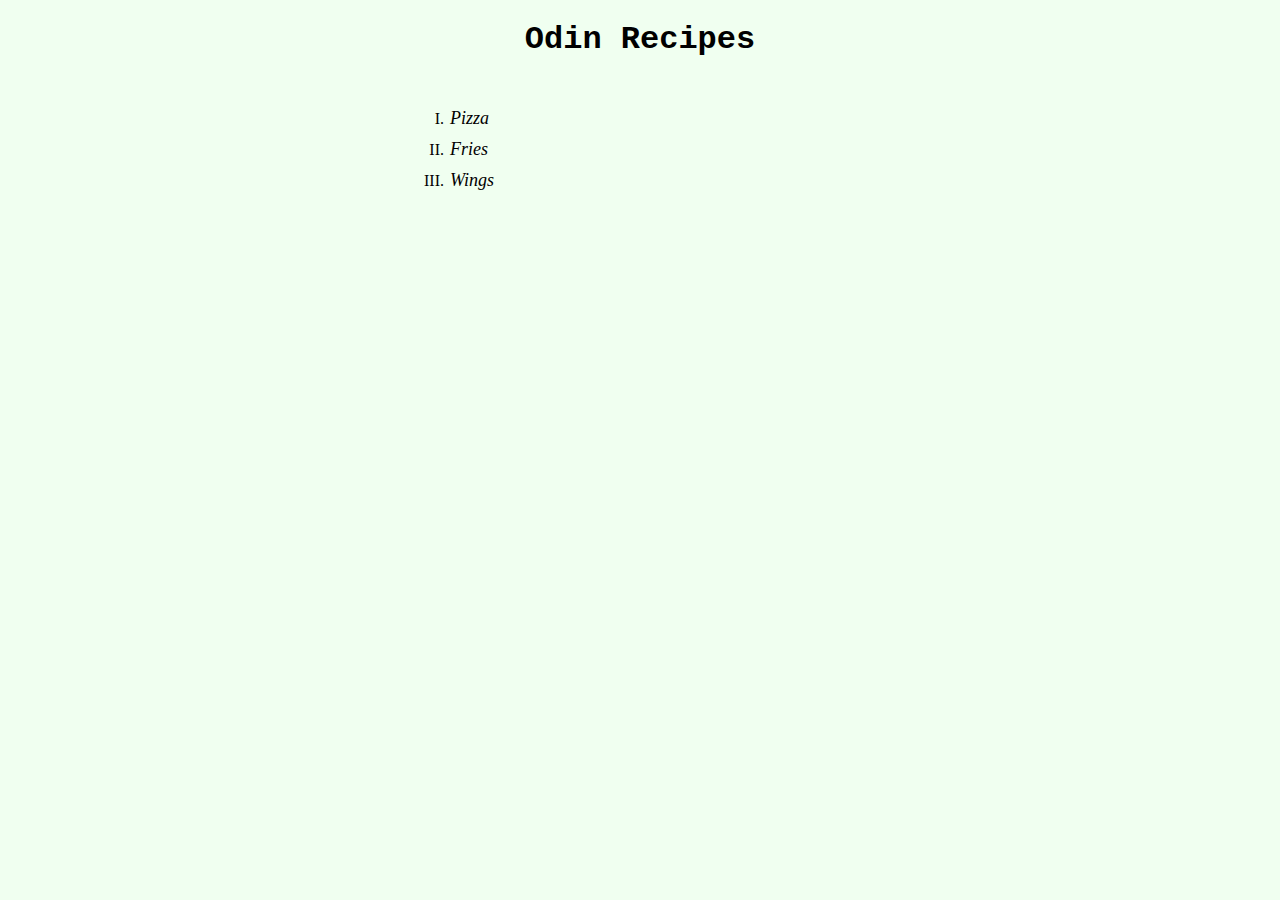
<file: index.html>
<!DOCTYPE html>
<html lang="en">
<head>
    <meta charset="UTF-8">
    <title>Odin-Recipes</title>
    <link rel="stylesheet" href="index.css">
</head>
<body>
    <h1>Odin Recipes</h1>
    <ol>
        <li><a href="recipes/pizza.html">Pizza</a></li>
        <li><a href="recipes/fries.html">Fries</a></li>
        <li><a href="recipes/wings.html">Wings</a></li>
    </ol>
</body>
</html>
</file>
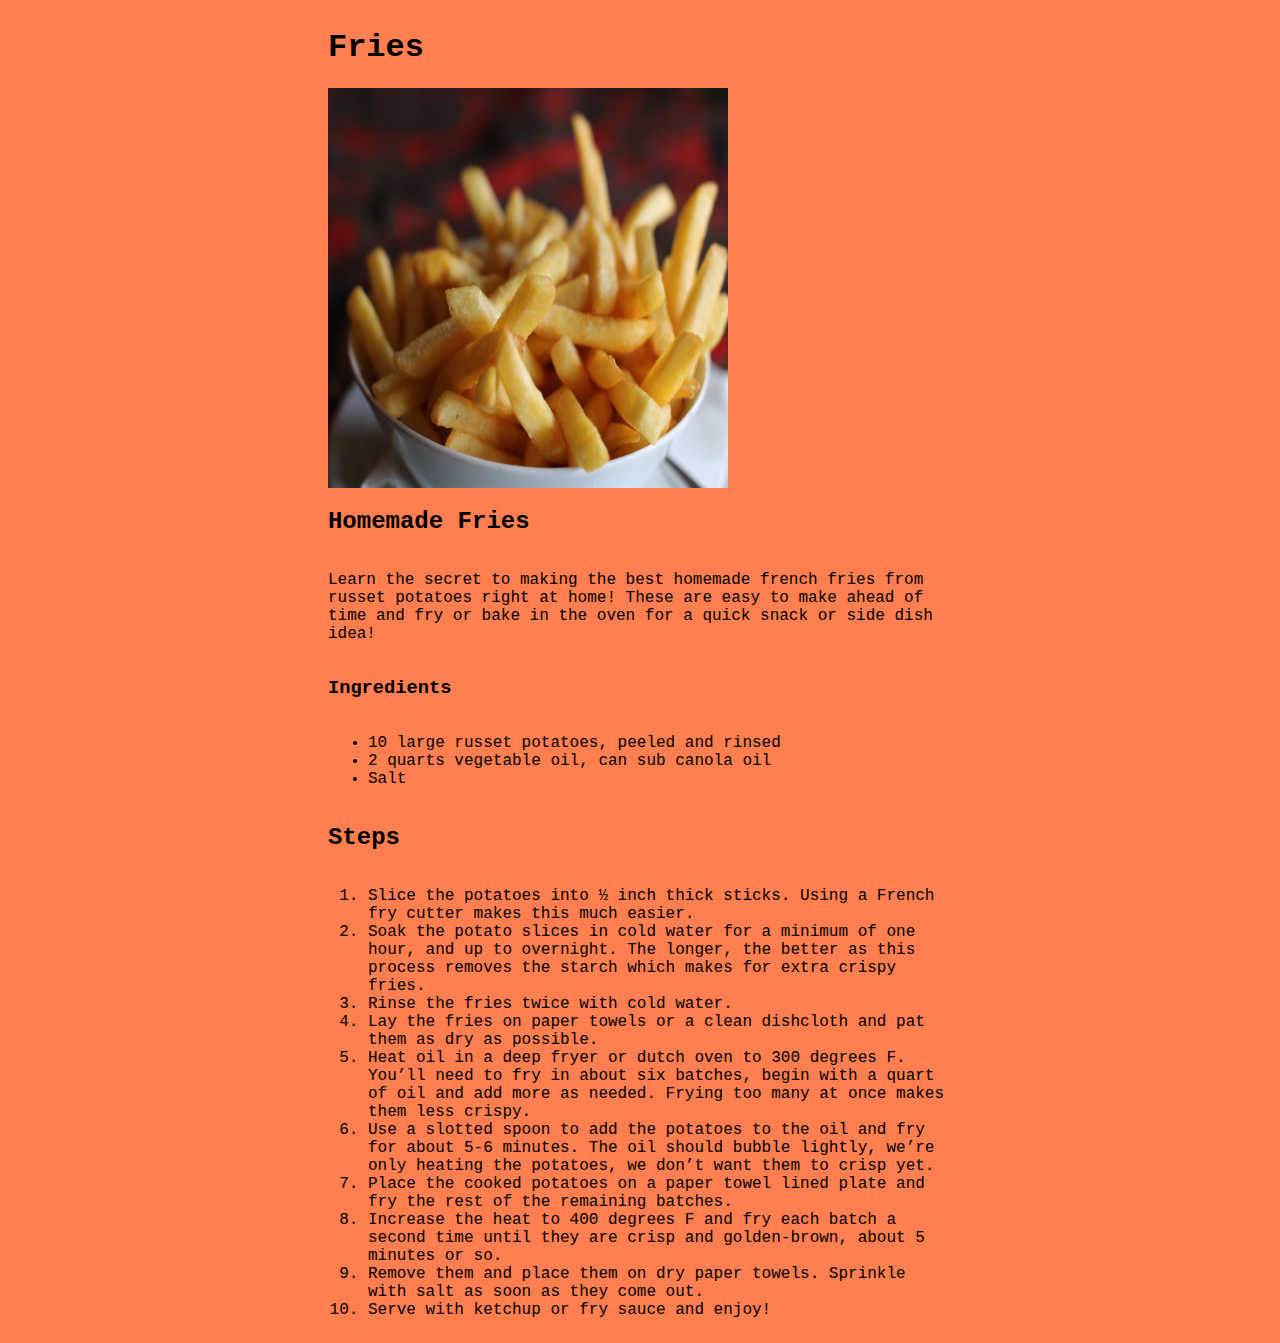
<file: recipes/fries.html>
<!DOCTYPE html>
<html lang="en">
<head>
    <meta charset="UTF-8">
    <link rel="stylesheet" href="recipes-style.css">
    <title>Fries</title>
</head>
<body>
    <div class="wrapper">
        <h1>Fries</h1>
        <img src="../images/fries.jpg" alt="Fries in a basket">
        <h2>Homemade Fries</h2>
        <p>Learn the secret to making the best homemade french fries from russet potatoes right at home! These are easy to make ahead of time and fry or bake in the oven for a quick snack or side dish idea!</p>
        <h3>Ingredients</h3>
        <ul>
            <li>10 large russet potatoes, peeled and rinsed</li>
            <li>2 quarts vegetable oil, can sub canola oil</li>
            <li>Salt</li>
        </ul>
        <h2>Steps</h2>
        <ol>
            <li>Slice the potatoes into ½ inch thick sticks. Using a French fry cutter makes this much easier.</li>
            <li>Soak the potato slices in cold water for a minimum of one hour, and up to overnight. The longer, the better as this process removes the starch which makes for extra crispy fries.</li>
            <li>Rinse the fries twice with cold water.</li>
            <li>Lay the fries on paper towels or a clean dishcloth and pat them as dry as possible.</li>
            <li>Heat oil in a deep fryer or dutch oven to 300 degrees F. You’ll need to fry in about six batches, begin with a quart of oil and add more as needed. Frying too many at once makes them less crispy.
            </li>
            <li>Use a slotted spoon to add the potatoes to the oil and fry for about 5-6 minutes. The oil should bubble lightly, we’re only heating the potatoes, we don’t want them to crisp yet.</li>
            <li>Place the cooked potatoes on a paper towel lined plate and fry the rest of the remaining batches.</li>
            <li>Increase the heat to 400 degrees F and fry each batch a second time until they are crisp and golden-brown, about 5 minutes or so.</li>
            <li>Remove them and place them on dry paper towels. Sprinkle with salt as soon as they come out.</li>
            <li>Serve with ketchup or fry sauce and enjoy!</li>
        </ol>
    </div>
</body>
</html>
</file>
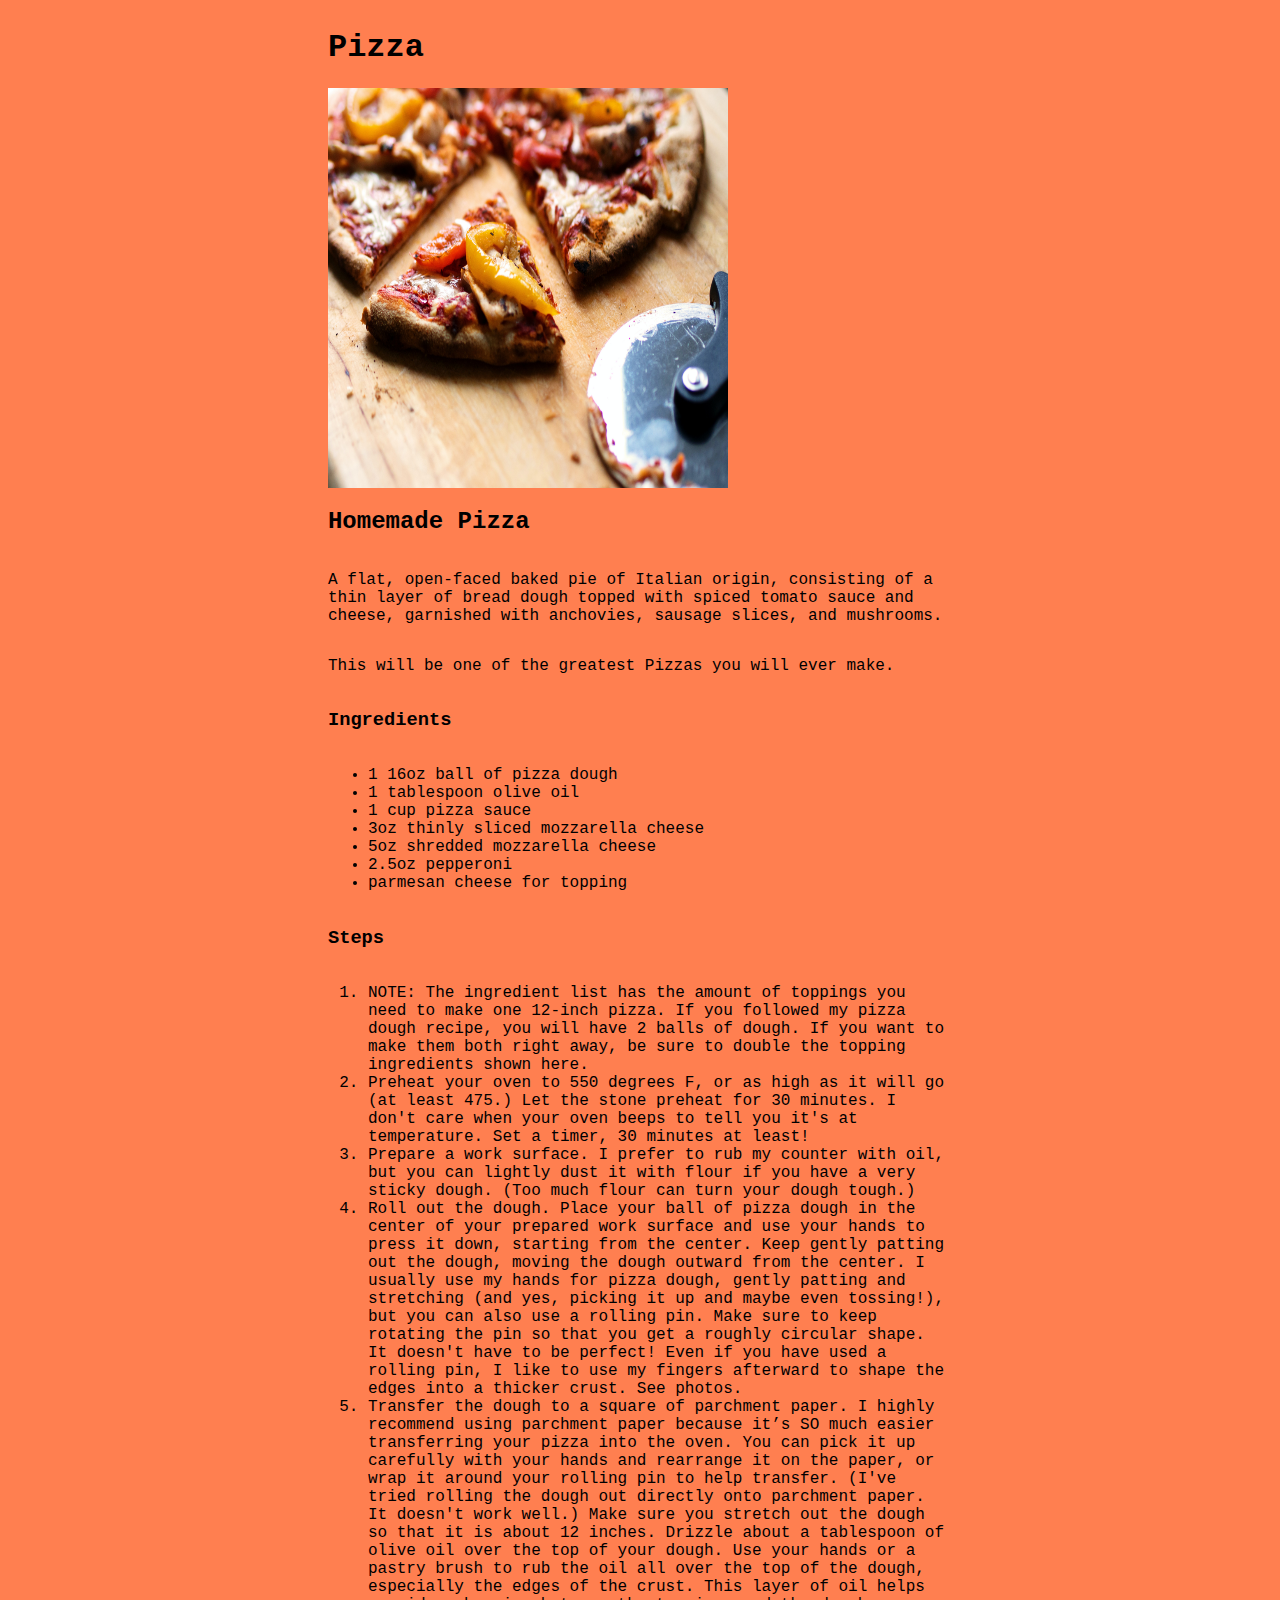
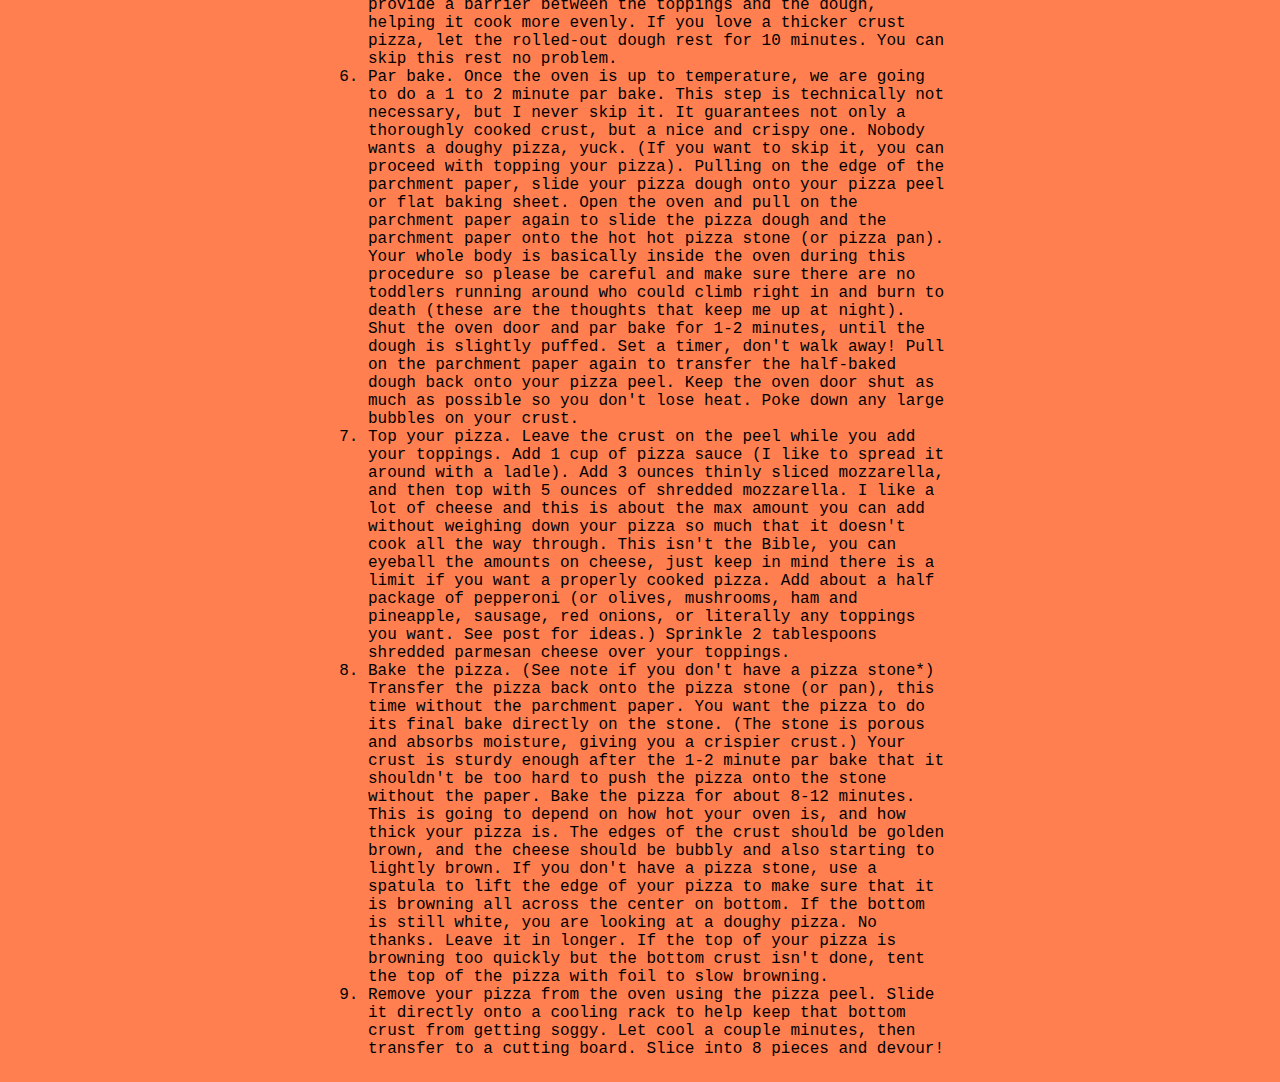
<file: recipes/pizza.html>
<!DOCTYPE html>
<html lang="en">
<head>
    <meta charset="UTF-8">
    <link rel="stylesheet" href="recipes-style.css">
    <title>Pizza</title>
</head>
<body>
    <div class="wrapper">
        <h1>Pizza</h1>
        <img src="../images/pizza.jpg" alt="Picture of pizza">
        <h2>Homemade Pizza</h2>
        <p>A flat, open-faced baked pie of Italian origin, consisting of a thin layer of bread dough topped
             with spiced tomato sauce and cheese, garnished with anchovies,
             sausage slices, and mushrooms.</p>
        <p>This will be one of the greatest Pizzas you will ever make.</p>
        <h3>Ingredients</h3>
        <ul>
            <li>1 16oz ball of pizza dough</li>
            <li>1 tablespoon olive oil</li>
            <li>1 cup pizza sauce</li>
            <li>3oz thinly sliced mozzarella cheese</li>
            <li>5oz shredded mozzarella cheese</li>
            <li>2.5oz pepperoni</li>
            <li>parmesan cheese for topping</li>
        </ul>
        <h3>Steps</h3>
        <ol>
            <li>NOTE: The ingredient list has the amount of toppings you need to make one 12-inch pizza. If you followed my pizza dough recipe, you will have 2 balls of dough. If you want to make them both right away, be sure to double the topping ingredients shown here.</li>
            <li>Preheat your oven to 550 degrees F, or as high as it will go (at least 475.) Let the stone preheat for 30 minutes. I don't care when your oven beeps to tell you it's at temperature. Set a timer, 30 minutes at least!</li>
            <li>Prepare a work surface. I prefer to rub my counter with oil, but you can lightly dust it with flour if you have a very sticky dough. (Too much flour can turn your dough tough.)</li>
            <li>Roll out the dough. Place your ball of pizza dough in the center of your prepared work surface and use your hands to press it down, starting from the center. Keep gently patting out the dough, moving the dough outward from the center. I usually use my hands for pizza dough, gently patting and stretching (and yes, picking it up and maybe even tossing!), but you can also use a rolling pin. Make sure to keep rotating the pin so that you get a roughly circular shape. It doesn't have to be perfect! Even if you have used a rolling pin, I like to use my fingers afterward to shape the edges into a thicker crust. See photos.</li>
            <li>Transfer the dough to a square of parchment paper. I highly recommend using parchment paper because it’s SO much easier transferring your pizza into the oven. You can pick it up carefully with your hands and rearrange it on the paper, or wrap it around your rolling pin to help transfer. (I've tried rolling the dough out directly onto parchment paper. It doesn't work well.) Make sure you stretch out the dough so that it is about 12 inches.
                Drizzle about a tablespoon of olive oil over the top of your dough. Use your hands or a pastry brush to rub the oil all over the top of the dough, especially the edges of the crust. This layer of oil helps provide a barrier between the toppings and the dough, helping it cook more evenly.
                If you love a thicker crust pizza, let the rolled-out dough rest for 10 minutes. You can skip this rest no problem.
                </li>
            <li>Par bake. Once the oven is up to temperature, we are going to do a 1 to 2 minute par bake. This step is technically not necessary, but I never skip it. It guarantees not only a thoroughly cooked crust, but a nice and crispy one. Nobody wants a doughy pizza, yuck. (If you want to skip it, you can proceed with topping your pizza).
                Pulling on the edge of the parchment paper, slide your pizza dough onto your pizza peel or flat baking sheet. Open the oven and pull on the parchment paper again to slide the pizza dough and the parchment paper onto the hot hot pizza stone (or pizza pan). Your whole body is basically inside the oven during this procedure so please be careful and make sure there are no toddlers running around who could climb right in and burn to death (these are the thoughts that keep me up at night).
                Shut the oven door and par bake for 1-2 minutes, until the dough is slightly puffed. Set a timer, don't walk away!
                Pull on the parchment paper again to transfer the half-baked dough back onto your pizza peel. Keep the oven door shut as much as possible so you don't lose heat. Poke down any large bubbles on your crust.</li>
            <li>Top your pizza. Leave the crust on the peel while you add your toppings.
                Add 1 cup of pizza sauce (I like to spread it around with a ladle).
                Add 3 ounces thinly sliced mozzarella, and then top with 5 ounces of shredded mozzarella. I like a lot of cheese and this is about the max amount you can add without weighing down your pizza so much that it doesn't cook all the way through. This isn't the Bible, you can eyeball the amounts on cheese, just keep in mind there is a limit if you want a properly cooked pizza.
                Add about a half package of pepperoni (or olives, mushrooms, ham and pineapple, sausage, red onions, or literally any toppings you want. See post for ideas.)
                Sprinkle 2 tablespoons shredded parmesan cheese over your toppings.</li>
            <li>Bake the pizza. (See note if you don't have a pizza stone*) Transfer the pizza back onto the pizza stone (or pan), this time without the parchment paper. You want the pizza to do its final bake directly on the stone. (The stone is porous and absorbs moisture, giving you a crispier crust.) Your crust is sturdy enough after the 1-2 minute par bake that it shouldn't be too hard to push the pizza onto the stone without the paper.
                Bake the pizza for about 8-12 minutes. This is going to depend on how hot your oven is, and how thick your pizza is. The edges of the crust should be golden brown, and the cheese should be bubbly and also starting to lightly brown. If you don't have a pizza stone, use a spatula to lift the edge of your pizza to make sure that it is browning all across the center on bottom. If the bottom is still white, you are looking at a doughy pizza. No thanks. Leave it in longer.
                If the top of your pizza is browning too quickly but the bottom crust isn't done, tent the top of the pizza with foil to slow browning.</li>
            <li>Remove your pizza from the oven using the pizza peel. Slide it directly onto a cooling rack to help keep that bottom crust from getting soggy. Let cool a couple minutes, then transfer to a cutting board. Slice into 8 pieces and devour!</li>
        </ol>
    </div>

</body>
</html>
</file>
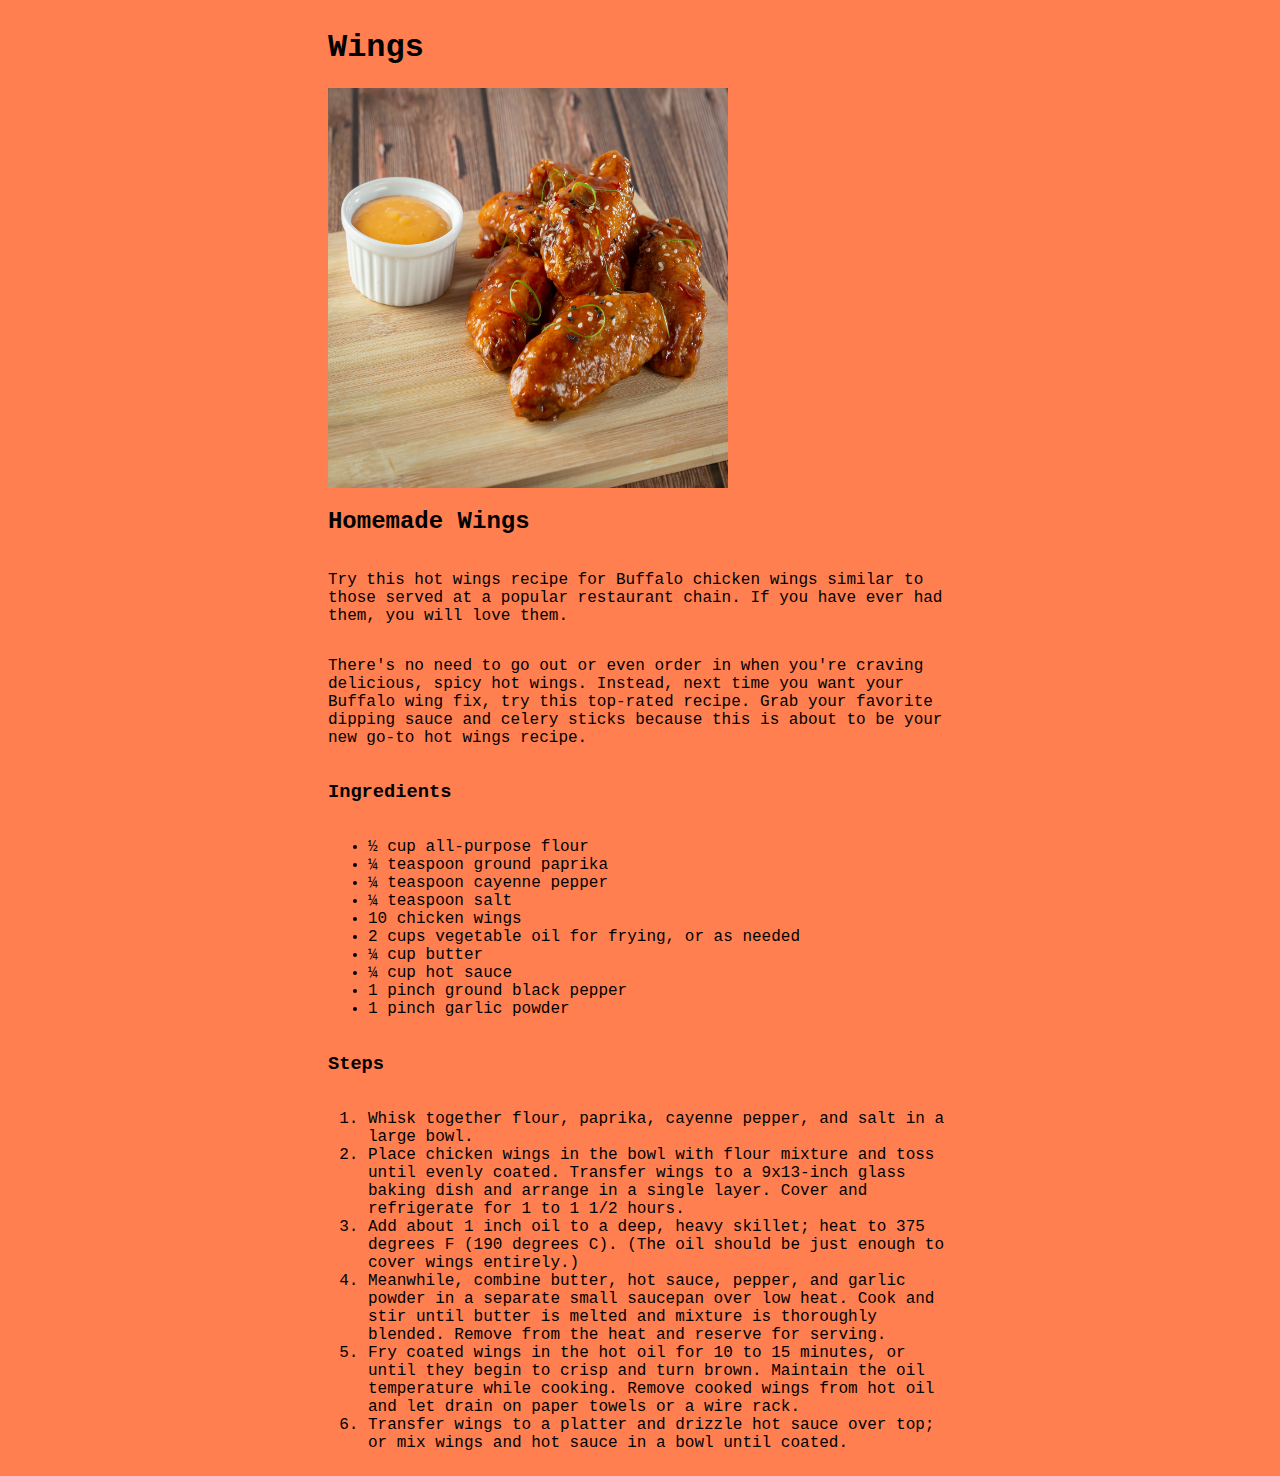
<file: recipes/wings.html>
<!DOCTYPE html>
<html lang="en">
<head>
    <meta charset="UTF-8">
    <link rel="stylesheet" href="recipes-style.css">
    <title>Wings</title>
</head>
<body>
    <div class="wrapper">
        <h1>Wings</h1>
        <img src="../images/wings.jpg" alt="wings">
        <h2>Homemade Wings</h2>
        <p>Try this hot wings recipe for Buffalo chicken wings similar to those served at a popular restaurant chain. If you have ever had them, you will love them.</p>
        <p>There's no need to go out or even order in when you're craving delicious, spicy hot wings. Instead, next time you want your Buffalo wing fix, try this top-rated recipe. Grab your favorite dipping sauce and celery sticks because this is about to be your new go-to hot wings recipe.</p>
        <h3>Ingredients</h3>
        <ul>
            <li>½ cup all-purpose flour</li>
            <li>¼ teaspoon ground paprika</li>
            <li>¼ teaspoon cayenne pepper</li>
            <li>¼ teaspoon salt</li>
            <li>10 chicken wings</li>
            <li>2 cups vegetable oil for frying, or as needed</li>
            <li>¼ cup butter</li>
            <li>¼ cup hot sauce</li>
            <li>1 pinch ground black pepper</li>
            <li>1 pinch garlic powder</li>
        </ul>
        <h3>Steps</h3>
        <ol>
            <li>Whisk together flour, paprika, cayenne pepper, and salt in a large bowl.</li>
            <li>Place chicken wings in the bowl with flour mixture and toss until evenly coated. Transfer wings to a 9x13-inch glass baking dish and arrange in a single layer. Cover and refrigerate for 1 to 1 1/2 hours.</li>
            <li>Add about 1 inch oil to a deep, heavy skillet; heat to 375 degrees F (190 degrees C). (The oil should be just enough to cover wings entirely.)
            </li>
            <li>Meanwhile, combine butter, hot sauce, pepper, and garlic powder in a separate small saucepan over low heat. Cook and stir until butter is melted and mixture is thoroughly blended. Remove from the heat and reserve for serving.</li>
            <li>Fry coated wings in the hot oil for 10 to 15 minutes, or until they begin to crisp and turn brown. Maintain the oil temperature while cooking. Remove cooked wings from hot oil and let drain on paper towels or a wire rack.</li>
            <li>Transfer wings to a platter and drizzle hot sauce over top; or mix wings and hot sauce in a bowl until coated.</li>
        </ol>
    </div>
    
</body>
</html>
</file>
<file: index.css>
body{
    font-size: 16px;
    background-color: honeydew;
}
h1{
    font-size: 32px;
    font-family: 'Courier New', Courier, monospace;
    text-align: center;
    margin-bottom: 50px;
}
ol{
    list-style: upper-roman;
    margin-left: 400px;
}
li{
    margin-bottom: 10px;
}
a{
    font-size: large;
    font-style: italic;
    text-decoration: none;
    color: #000;
    padding: 2px;
    
}
a:hover{
    text-decoration: underline;
    color: coral;
}
</file>
<file: recipes/recipes-style.css>
img{
    width: 400px;
    height: 400px;
}
.wrapper{
    display: grid;
    grid-template-columns: 1fr min(65ch,100%)1fr;
}
.wrapper> *{
    grid-column: 2;
}
body{
    font-size: 16px;
    font-family: 'Courier New', Courier, monospace;
    background-color: coral;
    color: black;
}
</file>
